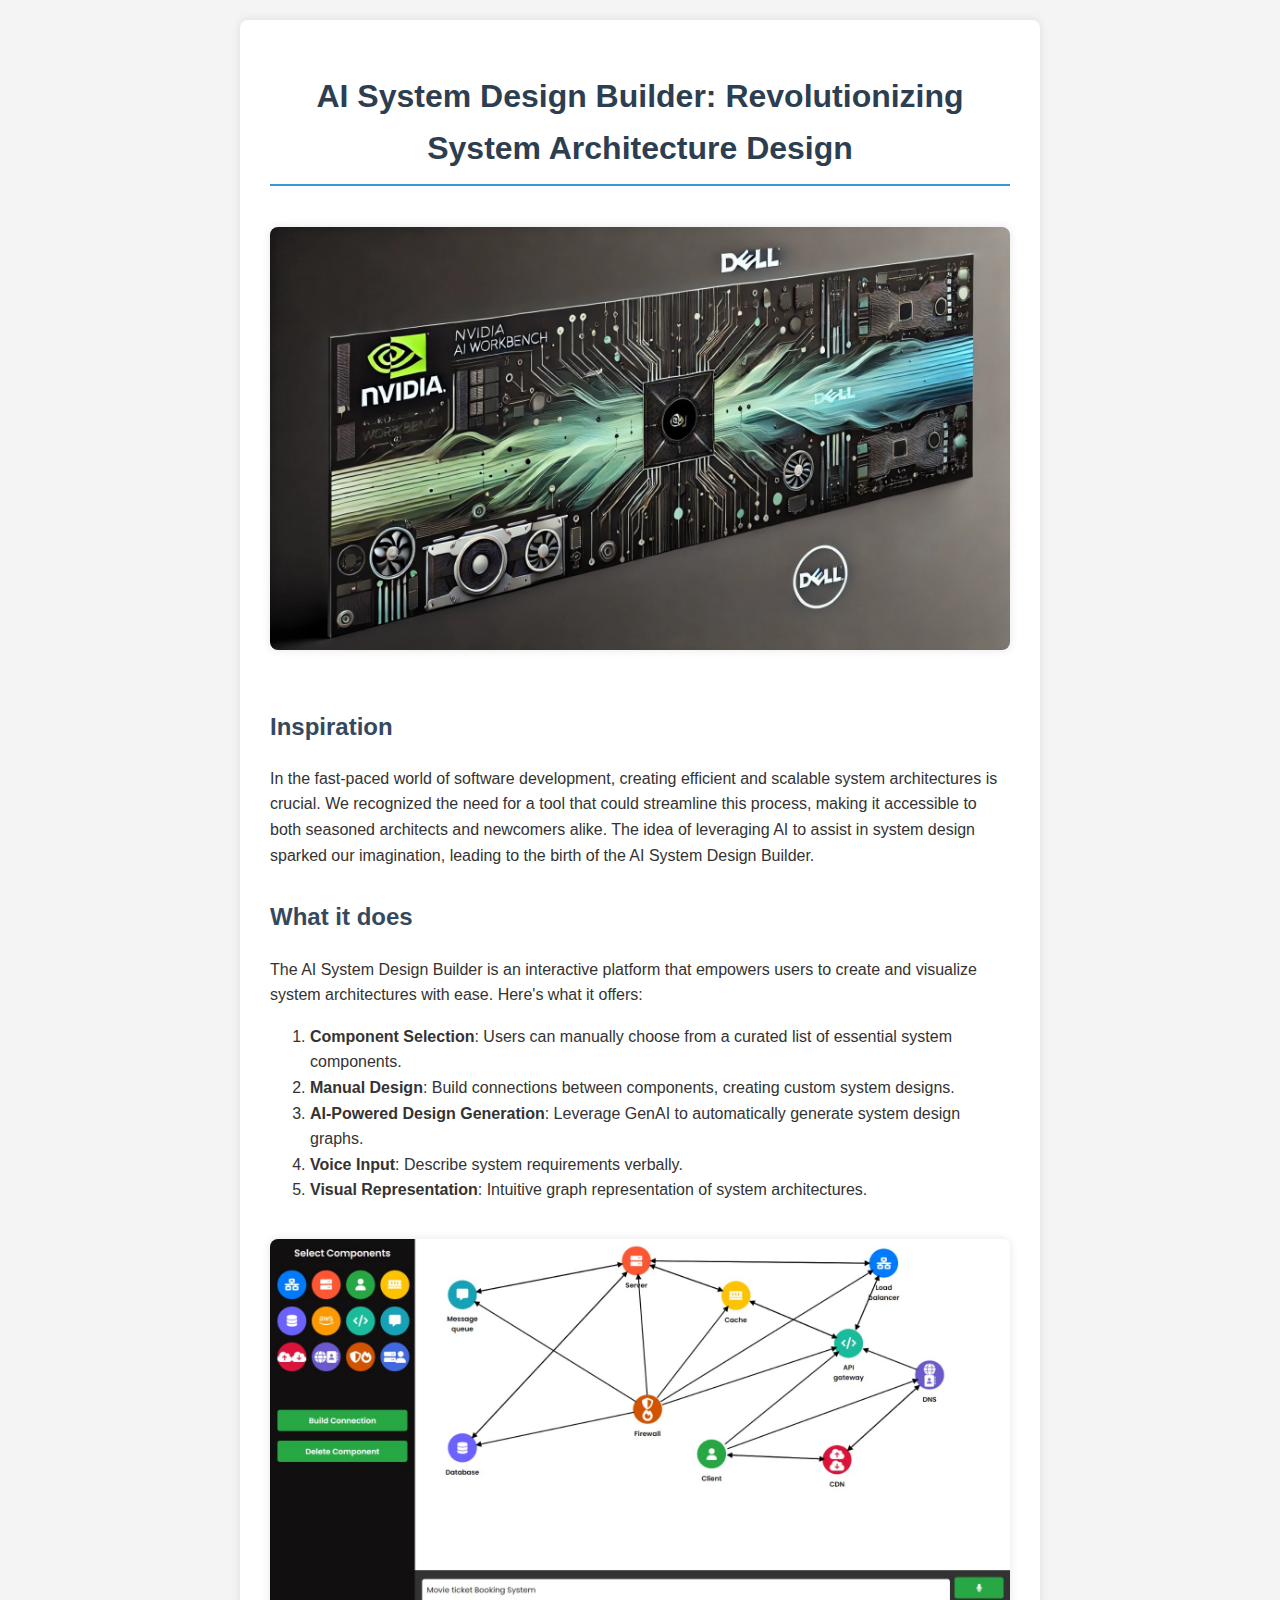
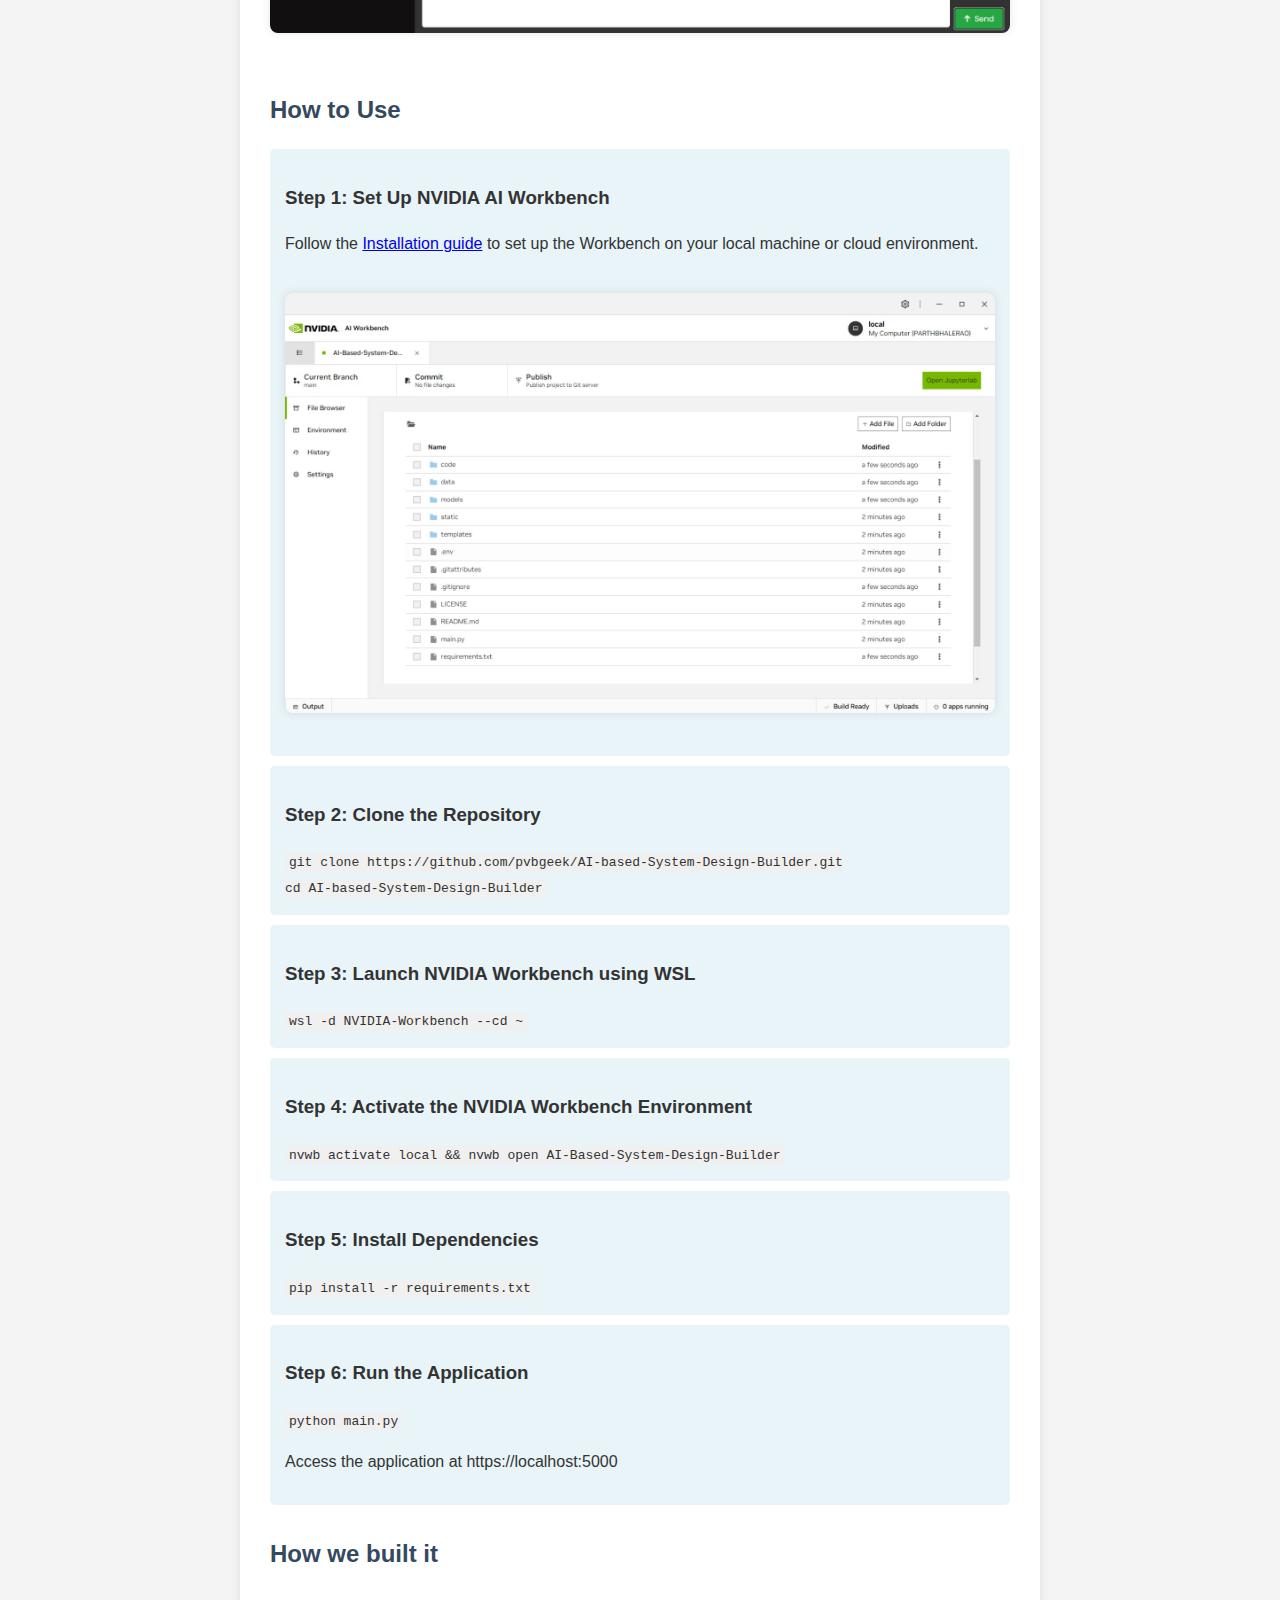
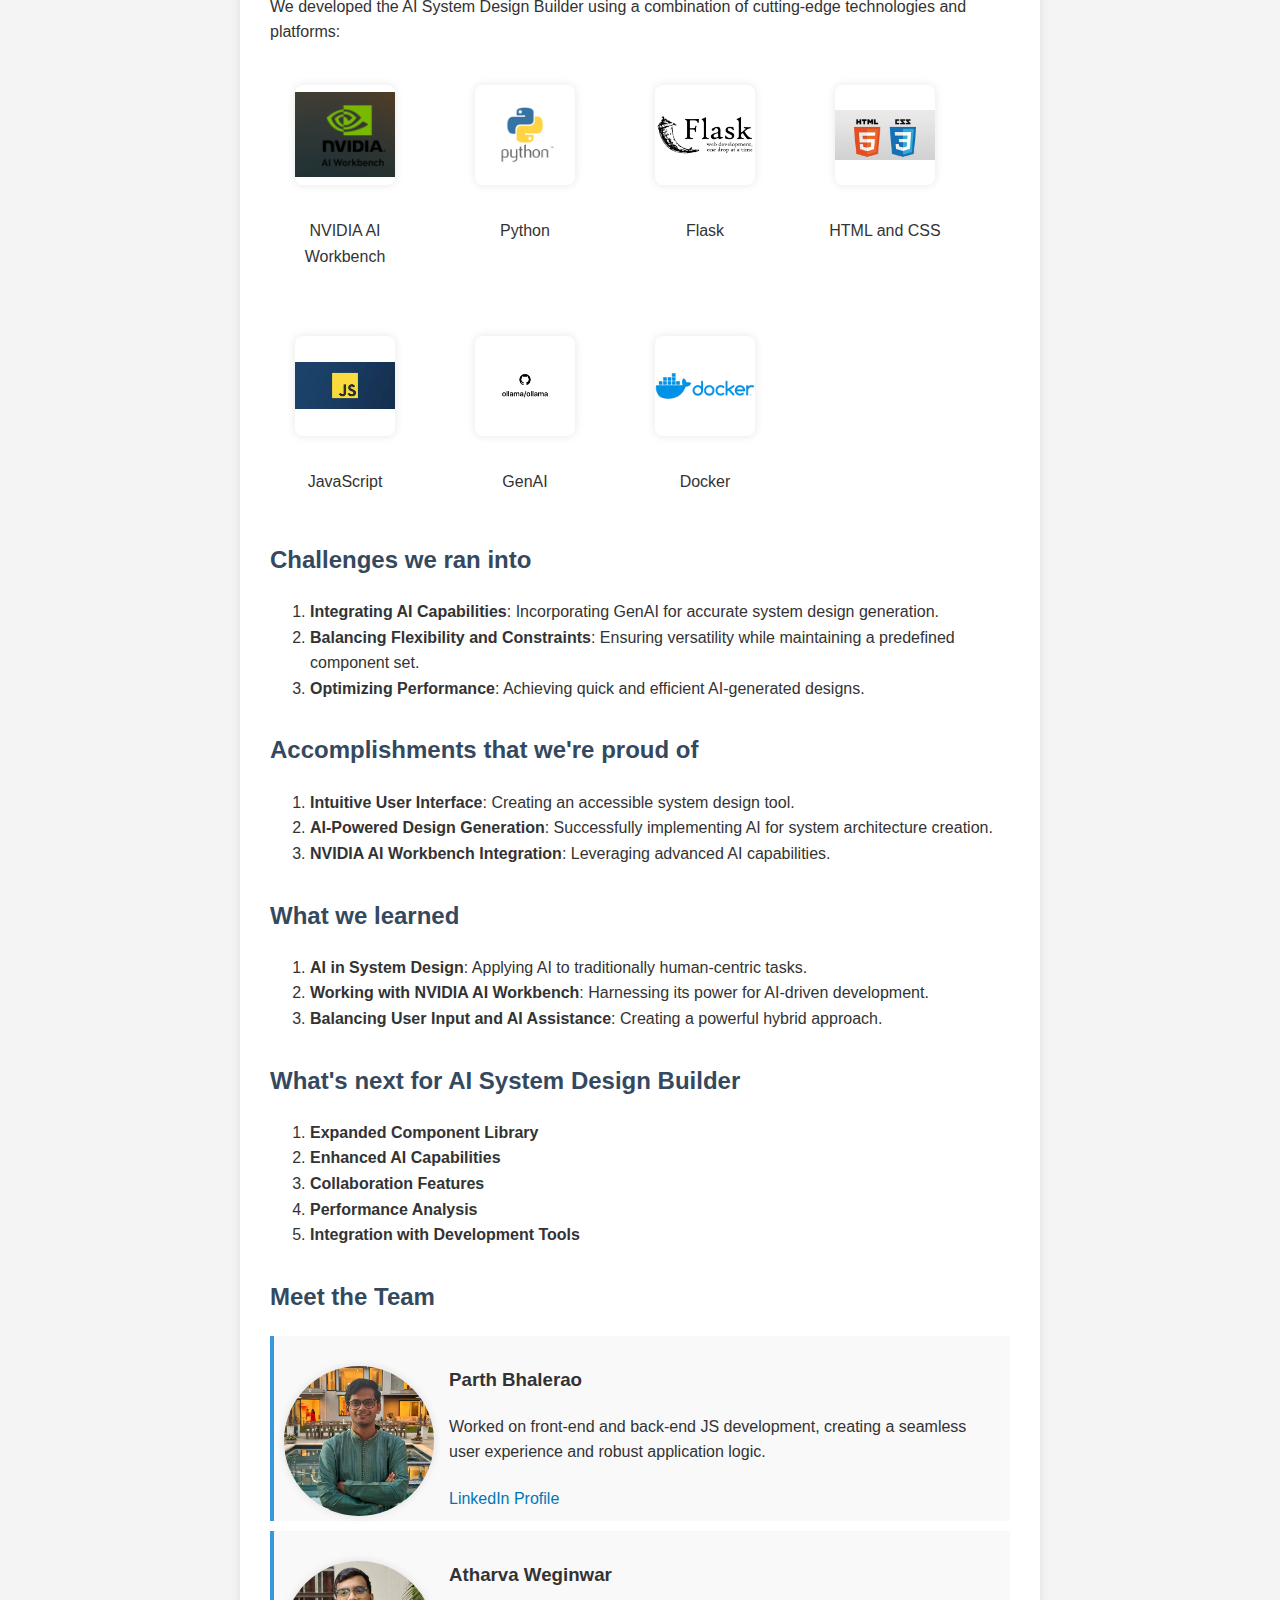
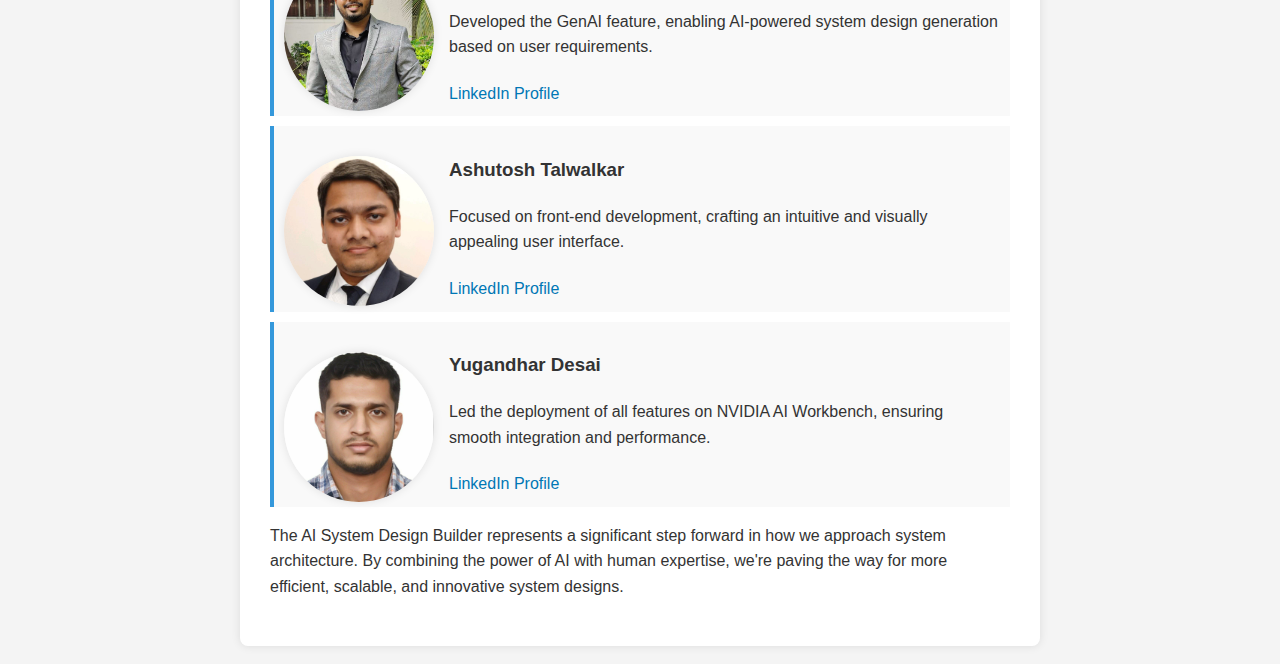
<file: Blogpost/index.html>
<!DOCTYPE html>
<html lang="en">
<head>
    <meta charset="UTF-8">
    <meta name="viewport" content="width=device-width, initial-scale=1.0">
    <title>AI System Design Builder: Hackathon Project</title>
    <style>
        body {
            font-family: 'Segoe UI', Tahoma, Geneva, Verdana, sans-serif;
            line-height: 1.6;
            color: #333;
            max-width: 800px;
            margin: 0 auto;
            padding: 20px;
            background-color: #f4f4f4;
        }
        .container {
            background-color: white;
            padding: 30px;
            border-radius: 8px;
            box-shadow: 0 0 10px rgba(0,0,0,0.1);
        }
        h1 {
            color: #2c3e50;
            text-align: center;
            border-bottom: 2px solid #3498db;
            padding-bottom: 10px;
        }
        h2 {
            color: #34495e;
            margin-top: 30px;
        }
        img {
            max-width: 100%;
            height: auto;
            border-radius: 8px;
            margin: 20px 0;
            box-shadow: 0 0 10px rgba(0,0,0,0.1);
        }
        .team-member {
            background-color: #f9f9f9;
            border-left: 4px solid #3498db;
            padding: 10px;
            margin: 10px 0;
        }
        .step {
            background-color: #e8f4f8;
            padding: 15px;
            margin: 10px 0;
            border-radius: 5px;
        }
        code {
            background-color: #f0f0f0;
            padding: 2px 4px;
            border-radius: 4px;
        }
        .linkedin-profile {
            display: inline-block;
            margin-top: 5px;
            color: #0077b5;
            text-decoration: none;
        }
        .linkedin-profile:hover {
            text-decoration: underline;
        }
        .tech-stack {
            display: flex;
            flex-wrap: wrap;
            justify-content: start;
            gap: 30px;
            margin-top: 20px;
        }
        .tech-item {
            text-align: center;
            width: calc(33.33% - 20px);
            max-width: 150px;
        }
        .tech-item img {
            width: 100px;
            height: 100px;
            object-fit: contain;
            margin-bottom: 10px;
        }
    </style>
</head>
<body>
    <div class="container">
        <h1>AI System Design Builder: Revolutionizing System Architecture Design</h1>

        <img src="banner-image.jpeg" alt="AI System Design Builder Banner" class="banner-image">

        <h2>Inspiration</h2>
        <p>In the fast-paced world of software development, creating efficient and scalable system architectures is crucial. We recognized the need for a tool that could streamline this process, making it accessible to both seasoned architects and newcomers alike. The idea of leveraging AI to assist in system design sparked our imagination, leading to the birth of the AI System Design Builder.</p>

        <h2>What it does</h2>
        <p>The AI System Design Builder is an interactive platform that empowers users to create and visualize system architectures with ease. Here's what it offers:</p>
        <ol>
            <li><strong>Component Selection</strong>: Users can manually choose from a curated list of essential system components.</li>
            <li><strong>Manual Design</strong>: Build connections between components, creating custom system designs.</li>
            <li><strong>AI-Powered Design Generation</strong>: Leverage GenAI to automatically generate system design graphs.</li>
            <li><strong>Voice Input</strong>: Describe system requirements verbally.</li>
            <li><strong>Visual Representation</strong>: Intuitive graph representation of system architectures.</li>
        </ol>

        <img src="AI System Design Builder Interface.jpeg" alt="AI System Design Builder Interface">

        <h2>How to Use</h2>
        <div class="step">
            <h3>Step 1: Set Up NVIDIA AI Workbench</h3>
            <p>Follow the <a href="https://docs.nvidia.com/ai-workbench/user-guide/latest/installation/overview.html">Installation guide</a> to set up the Workbench on your local machine or cloud environment.</p>
            <img src="NVIDIA AI Workbench Setup.jpeg" alt="NVIDIA AI Workbench Setup">
        </div>

        <div class="step">
            <h3>Step 2: Clone the Repository</h3>
            <code>
                git clone https://github.com/pvbgeek/AI-based-System-Design-Builder.git<br>
                cd AI-based-System-Design-Builder
            </code>
        </div>

        <div class="step">
            <h3>Step 3: Launch NVIDIA Workbench using WSL</h3>
            <code>wsl -d NVIDIA-Workbench --cd ~</code>
        </div>

        <div class="step">
            <h3>Step 4: Activate the NVIDIA Workbench Environment</h3>
            <code>nvwb activate local && nvwb open AI-Based-System-Design-Builder</code>
        </div>

        <div class="step">
            <h3>Step 5: Install Dependencies</h3>
            <code>pip install -r requirements.txt</code>
        </div>

        <div class="step">
            <h3>Step 6: Run the Application</h3>
            <code>python main.py</code>
            <p>Access the application at https://localhost:5000</p>
        </div>

        <h2>How we built it</h2>
        <p>We developed the AI System Design Builder using a combination of cutting-edge technologies and platforms:</p>
        <div class="tech-stack">
            <div class="tech-item">
                <img src="NVIDIA_AI_Workbench.png" alt="NVIDIA AI Workbench">
                <p>NVIDIA AI Workbench</p>
            </div>
            <div class="tech-item">
                <img src="Python-Symbol.png" alt="Python">
                <p>Python</p>
            </div>
            <div class="tech-item">
                <img src="Flask.png" alt="Flask">
                <p>Flask</p>
            </div>
            <div class="tech-item">
                <img src="HTMl and CSS.jpeg" alt="HTML">
                <p>HTML and CSS</p>
            </div>
            <div class="tech-item">
                <img src="Javascript.jpeg" alt="JavaScript">
                <p>JavaScript</p>
            </div>
            <div class="tech-item">
                <img src="Ollama.png" alt="GenAI">
                <p>GenAI</p>
            </div>
            <div class="tech-item">
                <img src="docker.png" alt="Docker">
                <p>Docker</p>
            </div>
        </div>

        <h2>Challenges we ran into</h2>
        <ol>
            <li><strong>Integrating AI Capabilities</strong>: Incorporating GenAI for accurate system design generation.</li>
            <li><strong>Balancing Flexibility and Constraints</strong>: Ensuring versatility while maintaining a predefined component set.</li>
            <li><strong>Optimizing Performance</strong>: Achieving quick and efficient AI-generated designs.</li>
        </ol>

        <h2>Accomplishments that we're proud of</h2>
        <ol>
            <li><strong>Intuitive User Interface</strong>: Creating an accessible system design tool.</li>
            <li><strong>AI-Powered Design Generation</strong>: Successfully implementing AI for system architecture creation.</li>
            <li><strong>NVIDIA AI Workbench Integration</strong>: Leveraging advanced AI capabilities.</li>
        </ol>

        <h2>What we learned</h2>
        <ol>
            <li><strong>AI in System Design</strong>: Applying AI to traditionally human-centric tasks.</li>
            <li><strong>Working with NVIDIA AI Workbench</strong>: Harnessing its power for AI-driven development.</li>
            <li><strong>Balancing User Input and AI Assistance</strong>: Creating a powerful hybrid approach.</li>
        </ol>

        <h2>What's next for AI System Design Builder</h2>
        <ol>
            <li><strong>Expanded Component Library</strong></li>
            <li><strong>Enhanced AI Capabilities</strong></li>
            <li><strong>Collaboration Features</strong></li>
            <li><strong>Performance Analysis</strong></li>
            <li><strong>Integration with Development Tools</strong></li>
        </ol>

        <h2>Meet the Team</h2>
        <div class="team-member">
            <img src="parth.jpeg" alt="Parth Bhalerao" style="width: 150px; height: 150px; object-fit: cover; border-radius: 50%; float: left; margin-right: 15px;">
            <h3>Parth Bhalerao</h3>
            <p>Worked on front-end and back-end JS development, creating a seamless user experience and robust application logic.</p>
            <a href="https://www.linkedin.com/in/parthvb/" class="linkedin-profile" target="_blank">LinkedIn Profile</a>
        </div>
        <div class="team-member">
            <img src="Atharva.jpeg" alt="Atharva Weginwar" style="width: 150px; height: 150px; object-fit: cover; border-radius: 50%; float: left; margin-right: 15px;">
            <h3>Atharva Weginwar</h3>
            <p>Developed the GenAI feature, enabling AI-powered system design generation based on user requirements.</p>
            <a href="https://www.linkedin.com/in/atharvaweginwar/" class="linkedin-profile" target="_blank">LinkedIn Profile</a>
        </div>
        <div class="team-member">
            <img src="Ashutosh.jpeg" alt="Ashutosh Talwalkar" style="width: 150px; height: 150px; object-fit: cover; border-radius: 50%; float: left; margin-right: 15px;">
            <h3>Ashutosh Talwalkar</h3>
            <p>Focused on front-end development, crafting an intuitive and visually appealing user interface.</p>
            <a href="https://www.linkedin.com/in/ashutosh-talwalkar-42ab72b7/" class="linkedin-profile" target="_blank">LinkedIn Profile</a>
        </div>
        <div class="team-member">
            <img src="yugandhar.jpeg" alt="Yugandhar Desai" style="width: 150px; height: 150px; object-fit: cover; border-radius: 50%; float: left; margin-right: 15px;">
            <h3>Yugandhar Desai</h3>
            <p>Led the deployment of all features on NVIDIA AI Workbench, ensuring smooth integration and performance.</p>
            <a href="https://www.linkedin.com/in/yugandhar-desai/" class="linkedin-profile" target="_blank">LinkedIn Profile</a>
        </div>

        <p>The AI System Design Builder represents a significant step forward in how we approach system architecture. By combining the power of AI with human expertise, we're paving the way for more efficient, scalable, and innovative system designs.</p>
    </div>
</body>
</html>
</file>
